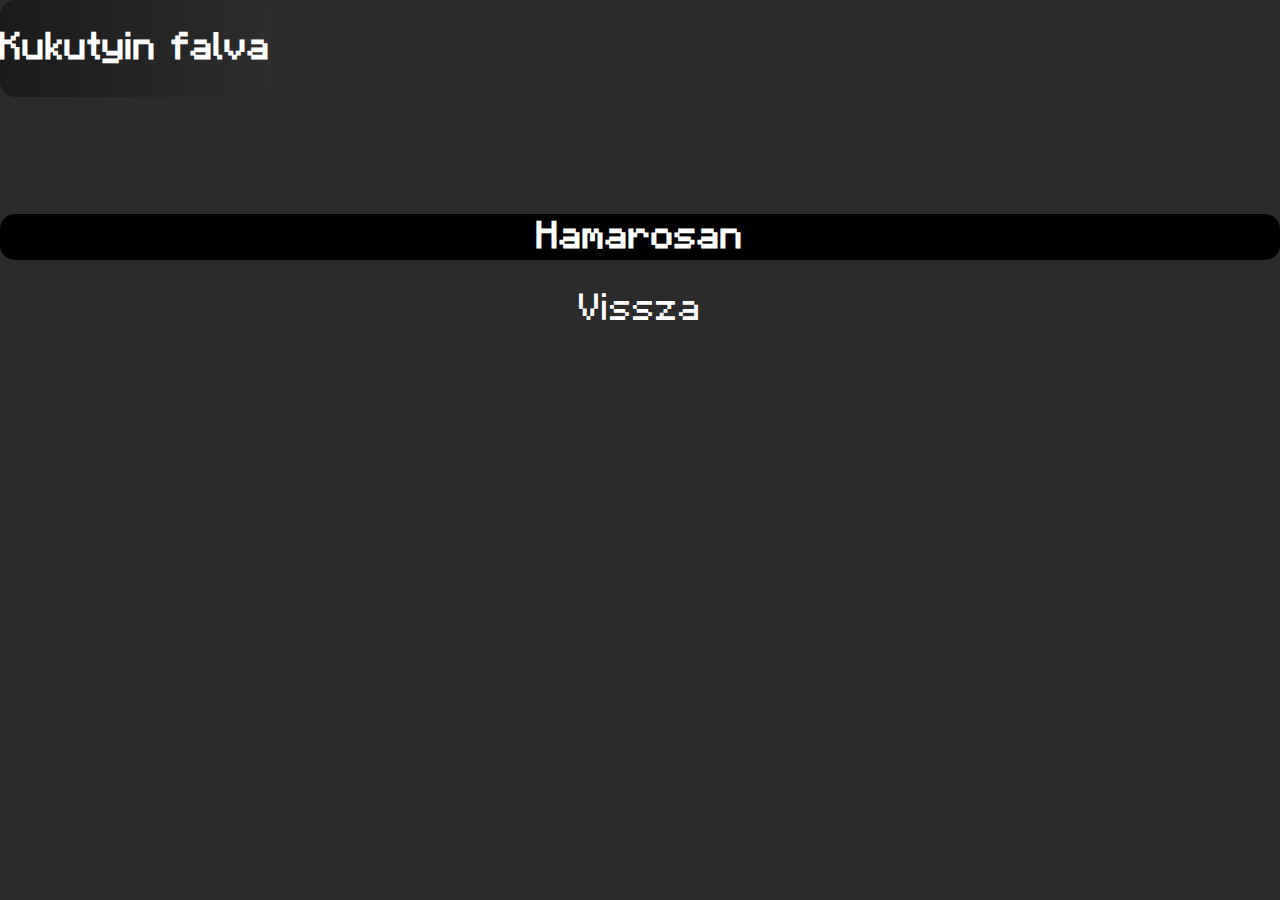
<file: HAMAROSAN/index.html>
<!DOCTYPE html>
<html lang="en">
<head>
    <meta charset="UTF-8">
    <meta name="viewport" content="width=device-width, initial-scale=1.0">
    <title>Hamarosan</title>
    <link rel="stylesheet" href="../CSS/style.css">
    <link rel="shortcut icon" href="favicon.ico" type="image/x-icon">
</head>
<body>
    <div class="web_name">
        <h1>Kukutyin falva</h1>
    </div>

    <div class="hirek">
        <h1>Hamarosan</h1>
    </div>
    
    <div class="vissza">
        <a href="../index.html">Vissza</a>
    </div>
</body>
</html>
</file>
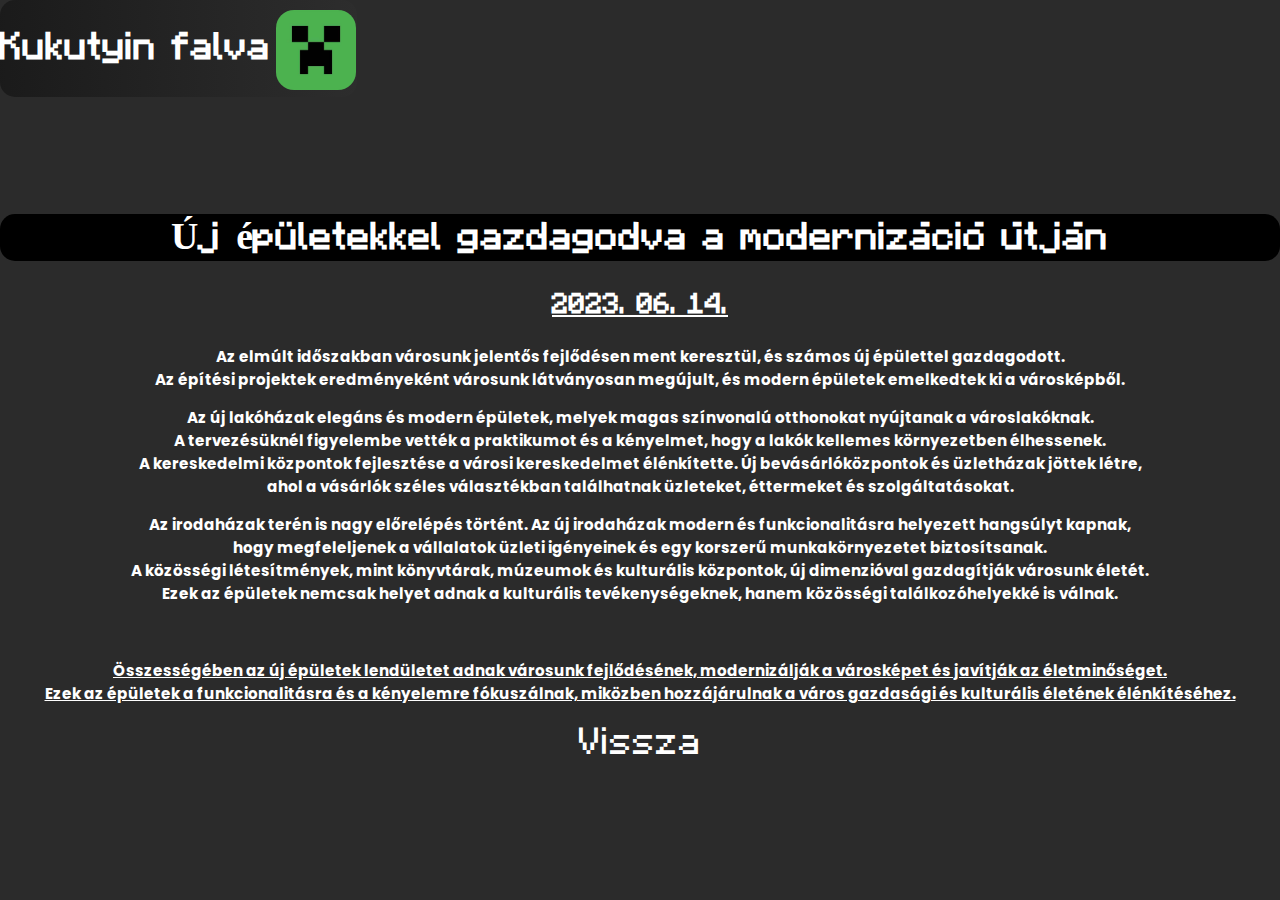
<file: Cikkek/20230614/index.html>
<!DOCTYPE html>
<html lang="en">
<head>
    <meta charset="UTF-8">
    <meta name="viewport" content="width=device-width, initial-scale=1.0">
    <title>Új épületekkel gazdagodva a modernizáció útján</title>
    <link rel="stylesheet" href="../../CSS/style.css">
</head>
<body>
    <div class="web_name">
        <h1>Kukutyin falva</h1><img src="../../Képek/Képek/creeper.jpg" alt="" height="80px" width="80px" draggable="false">
    </div>
    
    <div class="hirek">
        <h1>Új épületekkel gazdagodva a modernizáció útján</h1>
        <h2 class="kiemeles">2023. 06. 14.</h2>
        <p>Az elmúlt időszakban városunk jelentős fejlődésen ment keresztül, és számos új épülettel gazdagodott. 
        <br>
            Az építési projektek eredményeként városunk látványosan megújult, és modern épületek emelkedtek ki a városképből.
        </p>

        <p>Az új lakóházak elegáns és modern épületek, melyek magas színvonalú otthonokat nyújtanak a városlakóknak. 
        <br>
            A tervezésüknél figyelembe vették a praktikumot és a kényelmet, hogy a lakók kellemes környezetben élhessenek.
        <br>
            A kereskedelmi központok fejlesztése a városi kereskedelmet élénkítette. Új bevásárlóközpontok és üzletházak jöttek létre, 
        <br>   
            ahol a vásárlók széles választékban találhatnak üzleteket, éttermeket és szolgáltatásokat.
        </p>

        <p>Az irodaházak terén is nagy előrelépés történt. Az új irodaházak modern és funkcionalitásra helyezett hangsúlyt kapnak, 
        <br>
            hogy megfeleljenek a vállalatok üzleti igényeinek és egy korszerű munkakörnyezetet biztosítsanak.
        <br>
            A közösségi létesítmények, mint könyvtárak, múzeumok és kulturális központok, új dimenzióval gazdagítják városunk életét. 
        <br>
            Ezek az épületek nemcsak helyet adnak a kulturális tevékenységeknek, hanem közösségi találkozóhelyekké is válnak.</p>
        <br>
        <p class="kiemeles">Összességében az új épületek lendületet adnak városunk fejlődésének, modernizálják a városképet és javítják az életminőséget. 
        <br>
             Ezek az épületek a funkcionalitásra és a kényelemre fókuszálnak, miközben hozzájárulnak a város gazdasági és kulturális életének élénkítéséhez.</p>
    </div>
    <div class="vissza">
        <a href="../../index.html">Vissza</a>
    </div>
</body>
</html>
</file>
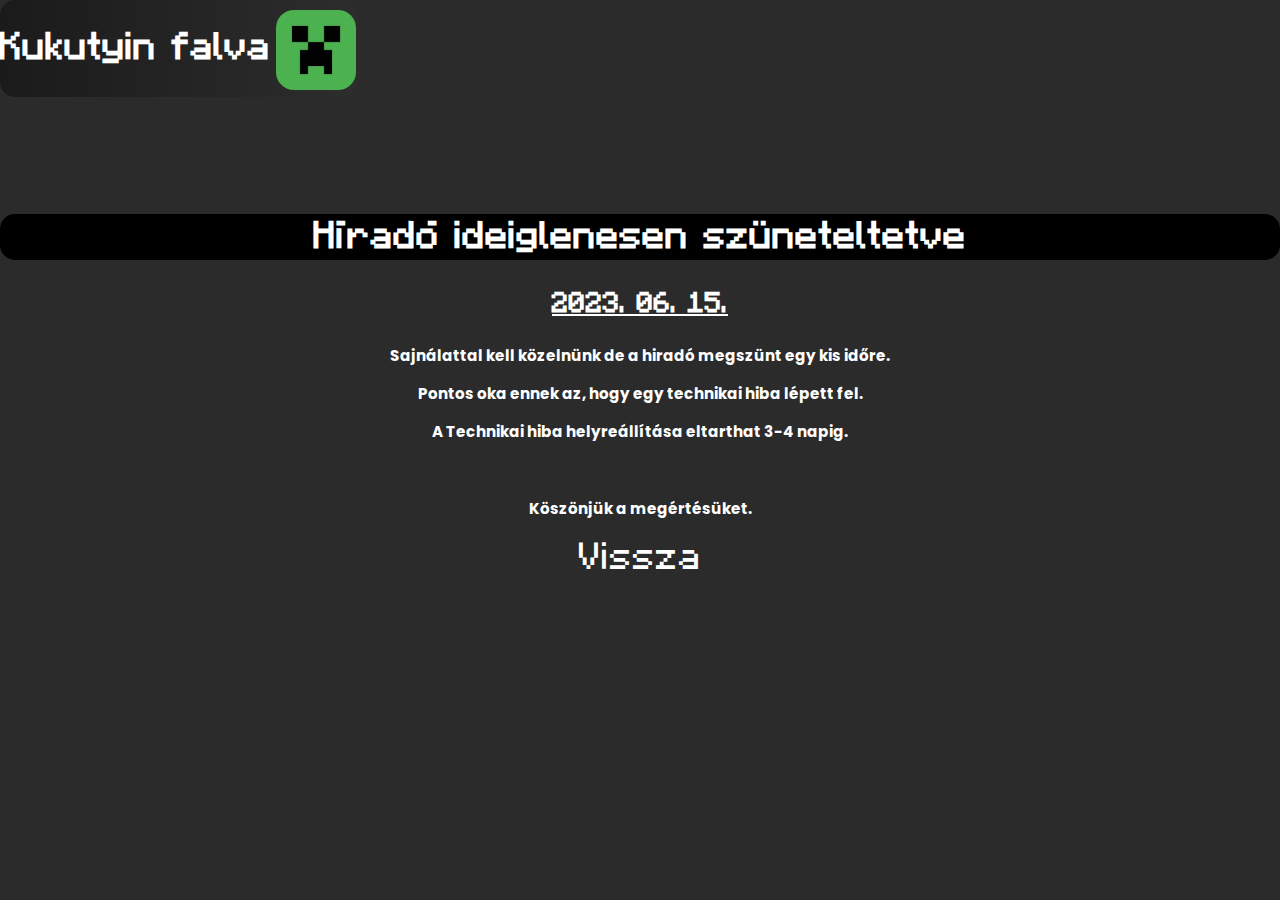
<file: Cikkek/20230615/index.html>
<!DOCTYPE html>
<html lang="en">
<head>
    <meta charset="UTF-8">
    <meta name="viewport" content="width=device-width, initial-scale=1.0">
    <title>Híradó ideiglenesen szüneteltetve</title>
    <link rel="stylesheet" href="../../CSS/style.css">
</head>
<body>
    <div class="web_name">
        <h1>Kukutyin falva</h1><img src="../../Képek/Képek/creeper.jpg" alt="" height="80px" width="80px">
    </div>
    
    <div class="hirek">
        <h1>Híradó ideiglenesen szüneteltetve</h1>
        <h2 class="kiemeles">2023. 06. 15.</h2>
        <p>Sajnálattal kell közelnünk de a hiradó megszünt egy kis időre.</p>
        <p>Pontos oka ennek az, hogy egy technikai hiba lépett fel.</p>
        <p>A Technikai hiba helyreállítása eltarthat 3-4 napig.</p>
        <br>
        <p id="kiemeles">Köszönjük a megértésüket.</p>
    </div>
    <div class="vissza">
        <a href="../../index.html">Vissza</a>
    </div>
</body>
</html>
</file>
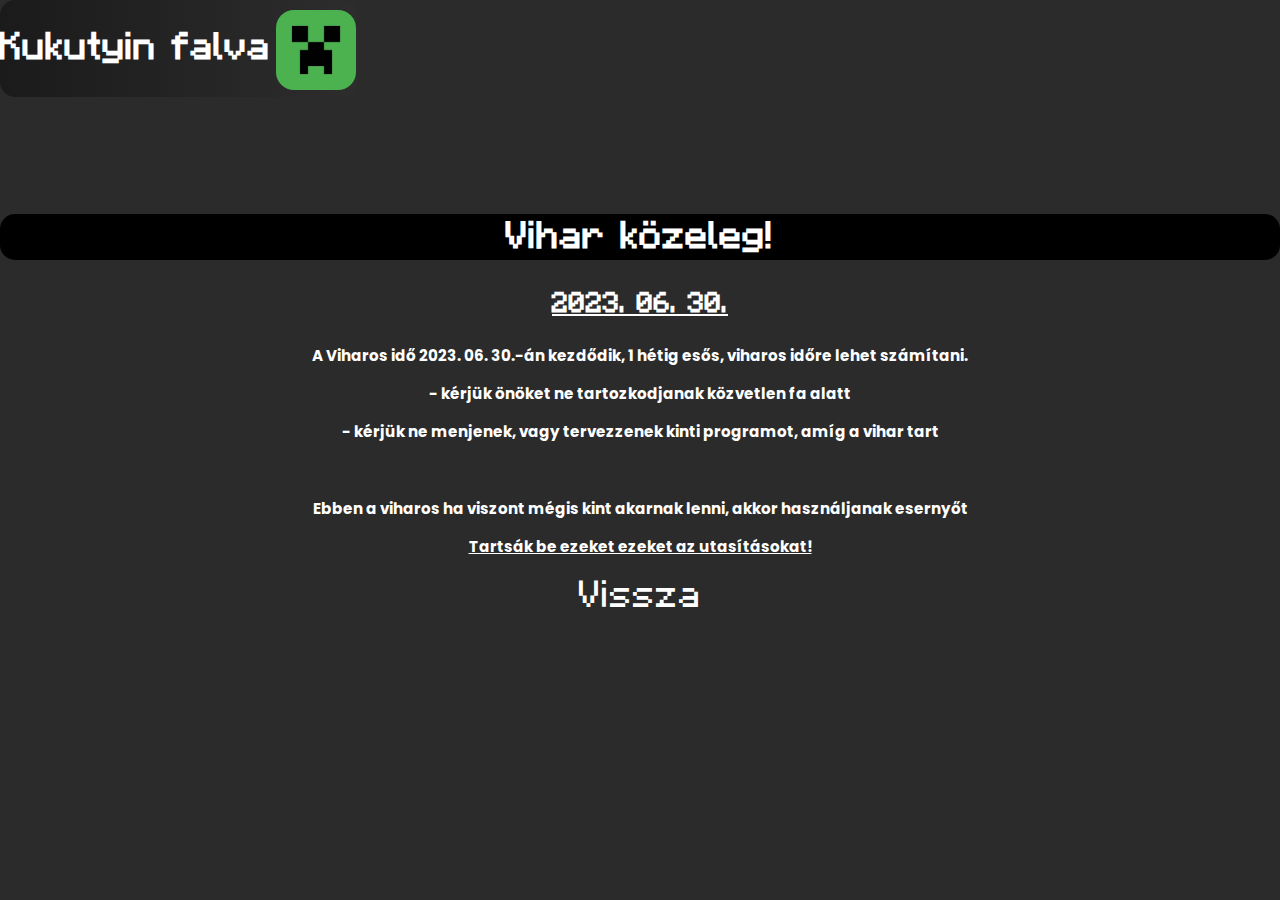
<file: Cikkek/20230630/index.html>
<!DOCTYPE html>
<html lang="en">
<head>
    <meta charset="UTF-8">
    <meta name="viewport" content="width=device-width, initial-scale=1.0">
    <title>Vihar közeleg!</title>
    <link rel="stylesheet" href="../../CSS/style.css">
</head>
<body>
    <div class="web_name">
        <h1>Kukutyin falva</h1><img src="../../Képek/Képek/creeper.jpg" alt="" height="80px" width="80px" draggable="false">
    </div>
    
    <div class="hirek">
        <h1>Vihar közeleg!</h1>
        <h2 class="kiemeles">2023. 06. 30.</h2>
        <p>A Viharos idő 2023. 06. 30.-án kezdődik, 1 hétig esős, viharos időre lehet számítani.</p>
        <p>- kérjük önöket ne tartozkodjanak közvetlen fa alatt</p>
        <p>- kérjük ne menjenek, vagy tervezzenek kinti programot, amíg a vihar tart</p>
        <br>
        <p>Ebben a viharos ha viszont mégis kint akarnak lenni, akkor használjanak esernyőt</p>
        <p class="kiemeles">Tartsák be ezeket ezeket az utasításokat!</p>
    </div>
    <div class="vissza">
        <a href="../../index.html">Vissza</a>
    </div>
</body>
</html>
</file>
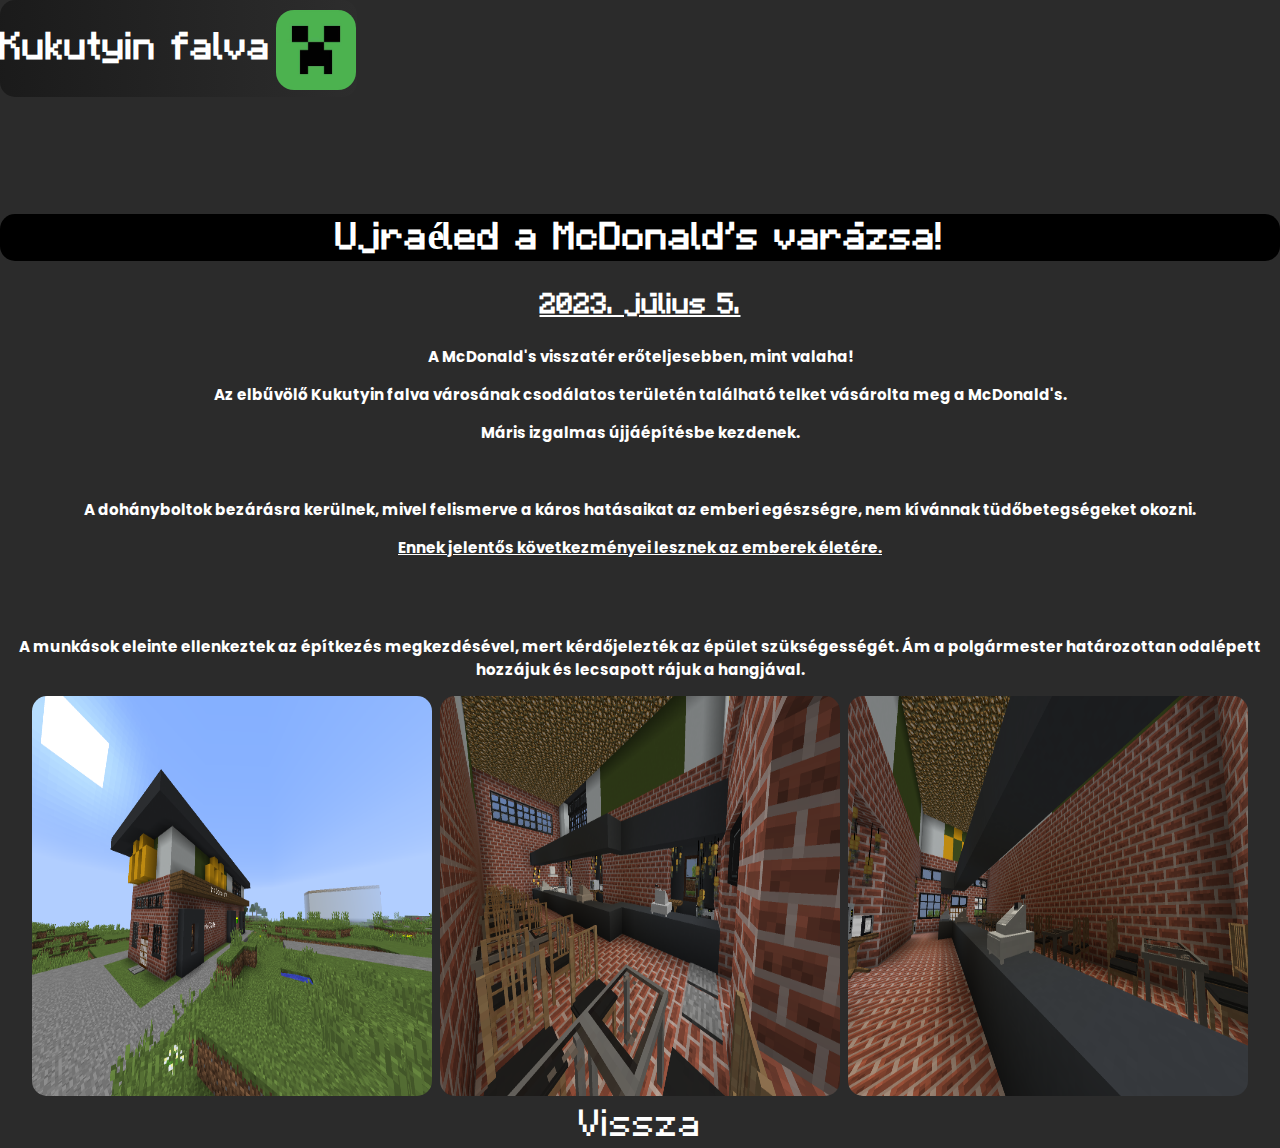
<file: Cikkek/20230705/index.html>
<!DOCTYPE html>
<html lang="en">
<head>
    <meta charset="UTF-8">
    <meta name="viewport" content="width=device-width, initial-scale=1.0">
    <title>Ujraéled a McDonald's varázsa!</title>
    <link rel="stylesheet" href="../../CSS/style.css">
</head>
<body>
    <div class="web_name">
        <h1>Kukutyin falva</h1><img src="../../Képek/Képek/creeper.jpg" alt="" height="80px" width="80px" draggable="false">
    </div>
    
    <div class="hirek">
        <h1>Ujraéled a McDonald's varázsa!</h1>
        <h2 class="kiemeles">2023. július 5.</h2>
        <p>A McDonald's visszatér erőteljesebben, mint valaha!</p>
        <p>Az elbűvölő Kukutyin falva városának csodálatos területén található telket vásárolta meg a McDonald's.</p>
        <p>Máris izgalmas újjáépítésbe kezdenek.</p>
        <br>
        <p>A dohányboltok bezárásra kerülnek, mivel felismerve a káros hatásaikat az emberi egészségre, nem kívánnak tüdőbetegségeket okozni.</p>
        <p class="kiemeles">Ennek jelentős következményei lesznek az emberek életére.</p>
        <br>
        <br>
        <p>A munkások eleinte ellenkeztek az építkezés megkezdésével, mert kérdőjelezték az épület szükségességét. Ám a polgármester határozottan odalépett hozzájuk és lecsapott rájuk a hangjával.</p>
         <img src="../../Képek/Város/2023-07-05_16.26.05.png" alt="1" draggable="false">   
         <img src="../../Képek/Város/2023-07-05_16.26.14.png" alt="2" draggable="false">   
         <img src="../../Képek/Város/2023-07-05_16.26.21.png" alt="3" draggable="false">   
    </div>

    <div class="vissza">
        <a href="../../index.html">Vissza</a>
    </div>
</body>
</html>
</file>
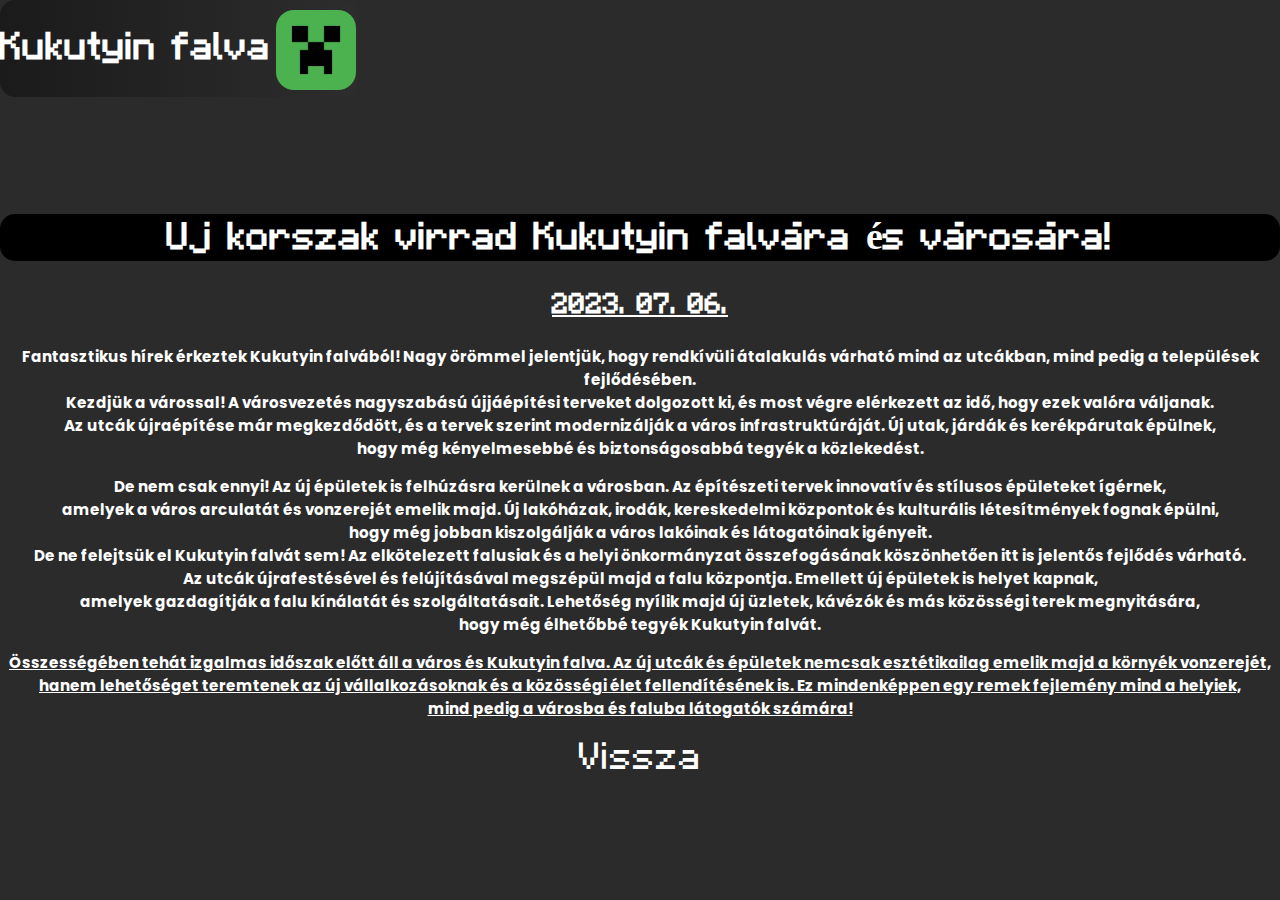
<file: Cikkek/20230706/index.html>
<!DOCTYPE html>
<html lang="en">
<head>
    <meta charset="UTF-8">
    <meta name="viewport" content="width=device-width, initial-scale=1.0">
    <title>Uj korszak virrad Kukutyin falvára és városára!</title>
    <link rel="stylesheet" href="../../CSS/style.css">
</head>
<body>
    <div class="web_name">
        <h1>Kukutyin falva</h1><img src="../../Képek/Képek/creeper.jpg" alt="" height="80px" width="80px" draggable="false">
    </div>
    
    <div class="hirek">
        <h1>Uj korszak virrad Kukutyin falvára és városára!</h1>
        <h2 class="kiemeles">2023. 07. 06.</h2>

        <p>Fantasztikus hírek érkeztek Kukutyin falvából! Nagy örömmel jelentjük, hogy rendkívüli átalakulás várható mind az utcákban, mind pedig a települések fejlődésében.
        <br>
            Kezdjük a várossal! A városvezetés nagyszabású újjáépítési terveket dolgozott ki, és most végre elérkezett az idő, hogy ezek valóra váljanak. 
        <br> 
            Az utcák újraépítése már megkezdődött, és a tervek szerint modernizálják a város infrastruktúráját. Új utak, járdák és kerékpárutak épülnek, 
            <br>
            hogy még kényelmesebbé és biztonságosabbá tegyék a közlekedést.
        </p>

        <p>De nem csak ennyi! Az új épületek is felhúzásra kerülnek a városban. Az építészeti tervek innovatív és stílusos épületeket ígérnek, 
        <br>
            amelyek a város arculatát és vonzerejét emelik majd. Új lakóházak, irodák, kereskedelmi központok és kulturális létesítmények fognak épülni,
        <br>
             hogy még jobban kiszolgálják a város lakóinak és látogatóinak igényeit.
        <br>
                De ne felejtsük el Kukutyin falvát sem! Az elkötelezett falusiak és a helyi önkormányzat összefogásának köszönhetően itt is jelentős fejlődés várható. 
        <br>
                Az utcák újrafestésével és felújításával megszépül majd a falu központja. Emellett új épületek is helyet kapnak, 
        <br>
                amelyek gazdagítják a falu kínálatát és szolgáltatásait. Lehetőség nyílik majd új üzletek, kávézók és más közösségi terek megnyitására,
        <br> 
                hogy még élhetőbbé tegyék Kukutyin falvát.
        </p>

        <p class="kiemeles">Összességében tehát izgalmas időszak előtt áll a város és Kukutyin falva. Az új utcák és épületek nemcsak esztétikailag emelik majd a környék vonzerejét,  
        <br>
            hanem lehetőséget teremtenek az új vállalkozásoknak és a közösségi élet fellendítésének is. Ez mindenképpen egy remek fejlemény mind a helyiek, 
        <br> 
            mind pedig a városba és faluba látogatók számára!
        </p>
    </div>
    <div class="vissza">
        <a href="../../index.html">Vissza</a>
    </div>
</body>
</html>
</file>
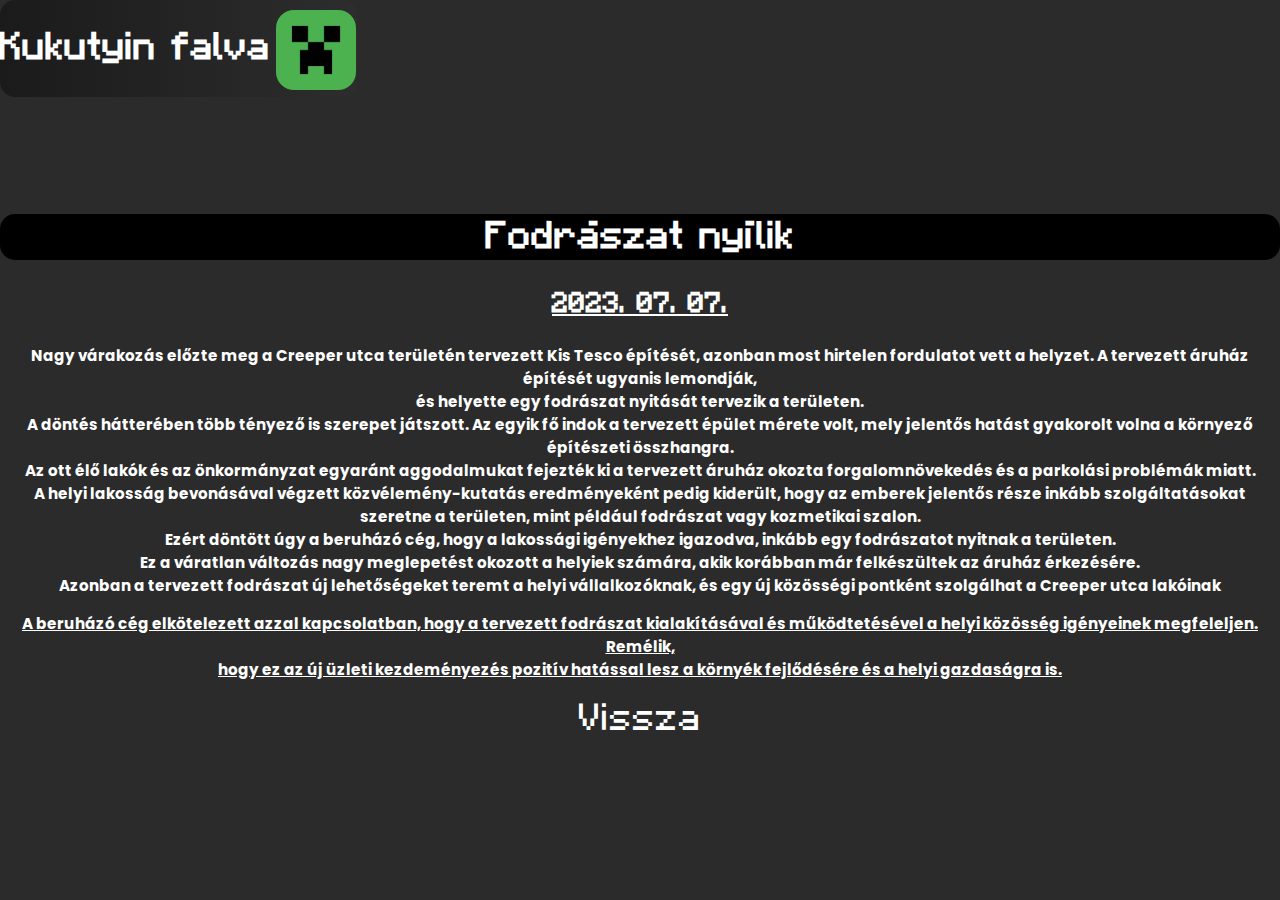
<file: Cikkek/20230707/index.html>
<!DOCTYPE html>
<html lang="en">
<head>
    <meta charset="UTF-8">
    <meta name="viewport" content="width=device-width, initial-scale=1.0">
    <title>Fodrászat nyílik</title>
    <link rel="stylesheet" href="../../CSS/style.css">
</head>
<body>
    <div class="web_name">
        <h1>Kukutyin falva</h1><img src="../../Képek/Képek/creeper.jpg" alt="" height="80px" width="80px" draggable="false">
    </div>
    
    <div class="hirek">
        <h1>Fodrászat nyílik</h1>
        <h2 class="kiemeles">2023. 07. 07.</h2>

        <p>Nagy várakozás előzte meg a Creeper utca területén tervezett Kis Tesco építését, azonban most hirtelen fordulatot vett a helyzet. A tervezett áruház építését ugyanis lemondják, 
            <br> 
            és helyette egy fodrászat nyitását tervezik a területen.
        <br>
            A döntés hátterében több tényező is szerepet játszott. Az egyik fő indok a tervezett épület mérete volt, mely jelentős hatást gyakorolt volna a környező építészeti összhangra. 
            <br>
            Az ott élő lakók és az önkormányzat egyaránt aggodalmukat fejezték ki a tervezett áruház okozta forgalomnövekedés és a parkolási problémák miatt.
        <br> 
            A helyi lakosság bevonásával végzett közvélemény-kutatás eredményeként pedig kiderült, hogy az emberek jelentős része inkább szolgáltatásokat szeretne a területen, mint például fodrászat vagy kozmetikai szalon. 
            <br>
            Ezért döntött úgy a beruházó cég, hogy a lakossági igényekhez igazodva, inkább egy fodrászatot nyitnak a területen.
            <br>
            Ez a váratlan változás nagy meglepetést okozott a helyiek számára, akik korábban már felkészültek az áruház érkezésére. 
            <br>
            Azonban a tervezett fodrászat új lehetőségeket teremt a helyi vállalkozóknak, és egy új közösségi pontként szolgálhat a Creeper utca lakóinak
        </p>

        <p class="kiemeles">A beruházó cég elkötelezett azzal kapcsolatban, hogy a tervezett fodrászat kialakításával és működtetésével a helyi közösség igényeinek megfeleljen. Remélik, 
            <br>
            hogy ez az új üzleti kezdeményezés pozitív hatással lesz a környék fejlődésére és a helyi gazdaságra is.
    </div>
    <div class="vissza">
        <a href="../../index.html">Vissza</a>
    </div>
</body>
</html>
</file>
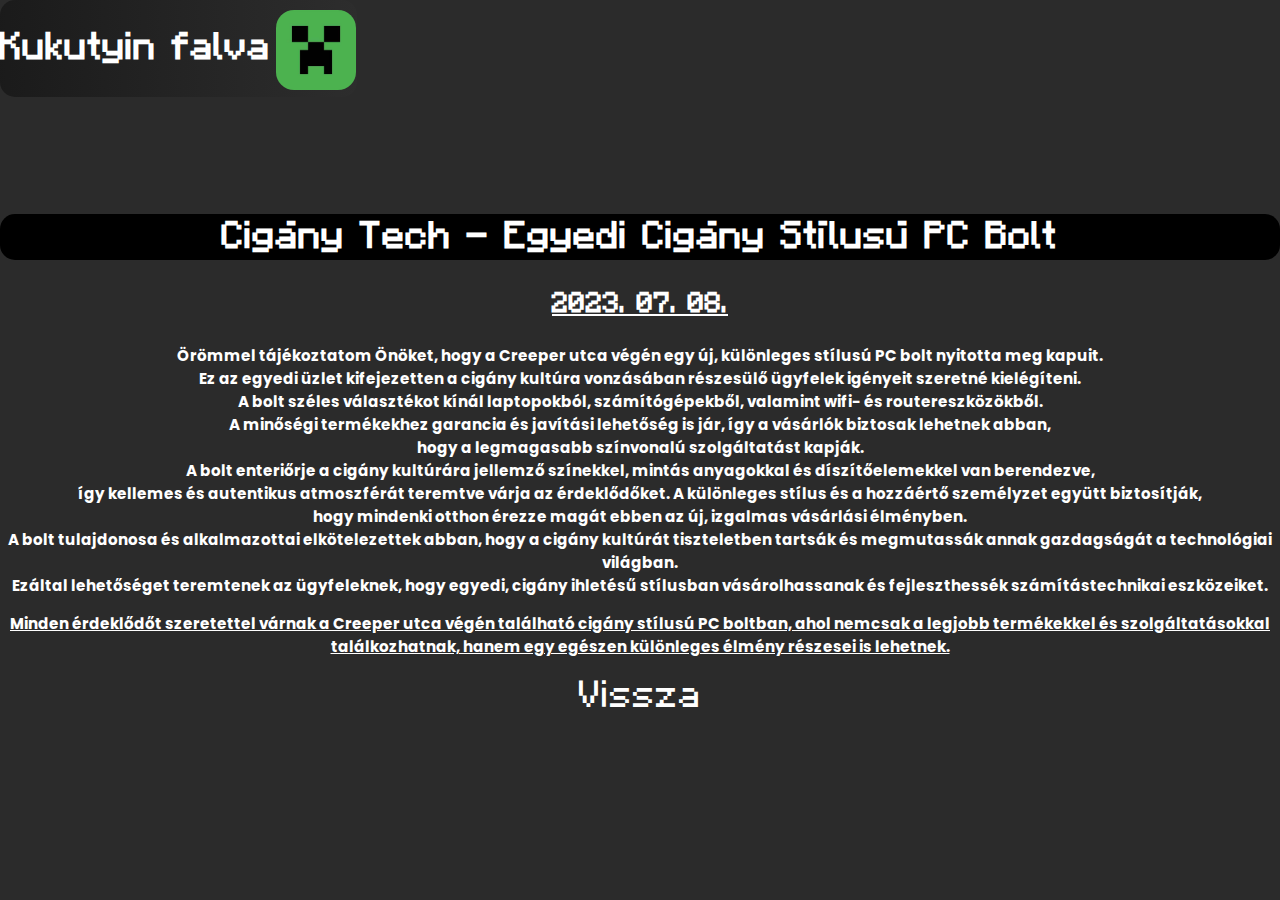
<file: Cikkek/20230708/index.html>
<!DOCTYPE html>
<html lang="en">
<head>
    <meta charset="UTF-8">
    <meta name="viewport" content="width=device-width, initial-scale=1.0">
    <title>Cigány Tech - Egyedi Cigány Stílusú PC Bolt</title>
    <link rel="stylesheet" href="../../CSS/style.css">
</head>
<body>
    <div class="web_name">
        <h1>Kukutyin falva</h1><img src="../../Képek/Képek/creeper.jpg" alt="" height="80px" width="80px" draggable="false">
    </div>
    
    <div class="hirek">
        <h1>Cigány Tech - Egyedi Cigány Stílusú PC Bolt</h1>
        <h2 class="kiemeles">2023. 07. 08.</h2>

        <p> 
            Örömmel tájékoztatom Önöket, hogy a Creeper utca végén egy új, különleges stílusú PC bolt nyitotta meg kapuit. 
            <br>
                Ez az egyedi üzlet kifejezetten a cigány kultúra vonzásában részesülő ügyfelek igényeit szeretné kielégíteni.
            <br>
                A bolt széles választékot kínál laptopokból, számítógépekből, valamint wifi- és routereszközökből. 
            <br>
                A minőségi termékekhez garancia és javítási lehetőség is jár, így a vásárlók biztosak lehetnek abban,
            <br> 
                hogy a legmagasabb színvonalú szolgáltatást kapják.
            <br>
                A bolt enteriőrje a cigány kultúrára jellemző színekkel, mintás anyagokkal és díszítőelemekkel van berendezve, 
            <br>
                így kellemes és autentikus atmoszférát teremtve várja az érdeklődőket. A különleges stílus és a hozzáértő személyzet együtt biztosítják, 
            <br>
                hogy mindenki otthon érezze magát ebben az új, izgalmas vásárlási élményben.
            <br>
                A bolt tulajdonosa és alkalmazottai elkötelezettek abban, hogy a cigány kultúrát tiszteletben tartsák és megmutassák annak gazdagságát a technológiai világban. 
            <br>
                Ezáltal lehetőséget teremtenek az ügyfeleknek, hogy egyedi, cigány ihletésű stílusban vásárolhassanak és fejleszthessék számítástechnikai eszközeiket.
        </p>

        <p class="kiemeles">Minden érdeklődőt szeretettel várnak a Creeper utca végén található cigány stílusú PC boltban, ahol nemcsak a legjobb termékekkel és szolgáltatásokkal találkozhatnak, hanem egy egészen különleges élmény részesei is lehetnek.</div>
    <div class="vissza">
        <a href="../../index.html">Vissza</a>
    </div>
</body>
</html>
</file>
<file: CSS/style.css>
@font-face {
    font-family: 'TW-Cen-MT-Condensed';
    src: url(../FONTS/Tw%20Cen%20MT%20Condensed%20Bold.ttf);
  }
  
  @font-face {
    font-family: minecraft;
    src: url(../FONTS/Minecraft.ttf);
  }
  
  @font-face {
    font-family: 'Poppins-Light';
    src: url(../FONTS/Poppins/Poppins-Medium.ttf);
  }
  
  @font-face {
    font-family: 'Poppins-Bold';
    src: url(../FONTS/Poppins/Poppins-Bold.ttf);
  }
  
  @font-face {
    font-family: 'QuickSand-Light';
    src: url(../FONTS/QuickSand/Quicksand-Light.ttf);
  }
  
  @font-face {
    font-family: 'QuickSand-Bold';
    src: url(../FONTS/QuickSand/Quicksand-Medium.ttf);
  }
  
  @font-face {
    font-family: BRUX;
    src: url(../FONTS/Brux-Font/BRUX.otf);
  }
  
  body {
    font-family: minecraft;
    background-color: rgb(43, 43, 43);
    color: white;
    font-size: 0.5cm;
    margin: auto;
  }
  
  .web_name {
    float: left;
    text-align: left;
    background: linear-gradient(to right, rgb(2, 2, 2, 0.4), rgba(48, 48, 48, 0.4));
    border-radius: 15px;
    margin: auto;
  }
  
  .web_name img{
    float: left;
    text-align: left;
    background-color: rgba(0, 0, 0, 0.452);
    
    margin-top: -2.3cm;
    margin-left: 7.3cm;
  }

  .hirek {
    margin: 0 auto;
    text-align: center;
    padding-top: 5cm;
  }
  .hirek img{
    width: 400px;
    height: 400px;
    border-radius: 15px;
    transition: all 0.4s;
    margin: auto;
  }
  
  .hirek h1 {
    background-color: black;
    border-radius: 15px;
  }
  
  .hirek h2 {
    border-radius: 15px;
  }
  
  a {
    display: inline-block;
    position: relative;
    color: #fff;
    text-decoration: none;
  }
  
  a::after {
    content: '';
    position: absolute;
    width: 100%;
    transform: scaleX(0);
    height: 2px;
    bottom: 0;
    left: 0;
    background-color: #42f35a;
    transition: transform .25s ease-out;
  }
  
  a:hover {
    color: white;
    transform: scale(1, 1);
    transition: transform 0.3s ease;
  }
  
  a:hover::after {
    transform: scaleX(1);
  }
  
  p {
    font-size: 0.4cm;
    font-family: 'Poppins-Bold';
  }
  
  .kiemeles {
    text-decoration: underline;
  }
  
  .vissza {
    margin: 0 auto;
    text-align: center;
    font-size: 1cm;
  }
  
  img {
    margin: auto;
    display: inline-block;
    margin-right: 1px; /* opcionális térköz a képek között */
    border-radius: 18px;
  }

  @media screen and (max-width: 500px){
    img {
      margin: auto;
      display: inline-block;
      margin-right: 50px; /* opcionális térköz a képek között */
      border-radius: 18px;
      height: 75px;
      width: 75px;
    }
    .hirek img{
      width: 250px;
      height: 250px;
      border-radius: 15px;
      transition: all 0.4s;
      margin: auto;
    }
  }
.kiemeles_green{
  color: #42f35a;
}
</file>
